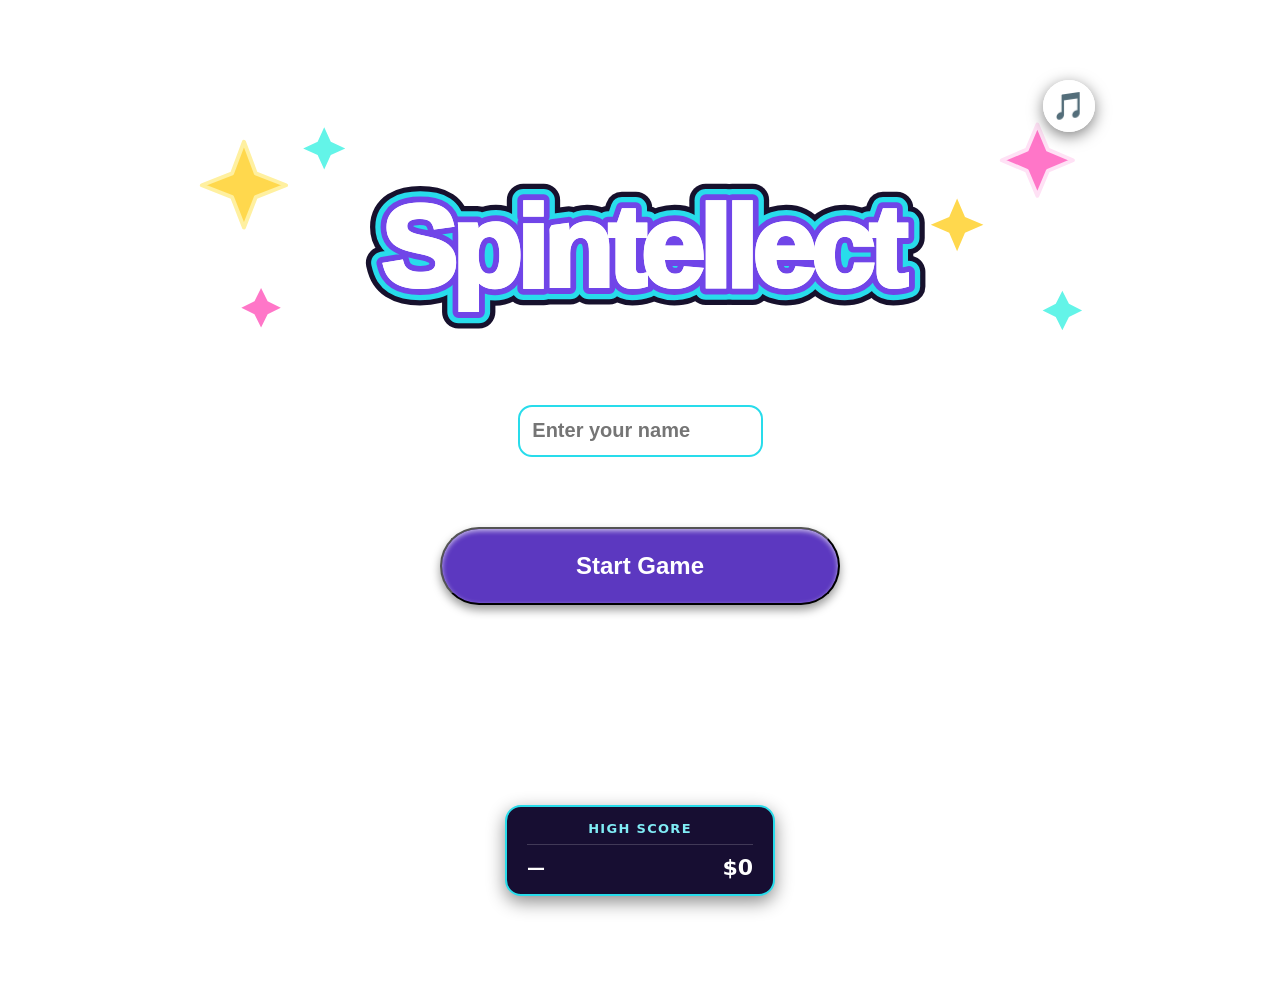
<file: index.html>
<!doctype html>
<html lang="en">
  <head>
    <meta charset="UTF-8" />
    <meta name="viewport" content="width=device-width, initial-scale=1.0" />
    <title>Spintellect</title>
    <link
      rel="icon"
      type="image/svg+xml"
      href="assets/images/SpintellectLogo.svg"
    />
    <link rel="stylesheet" href="styles/base.css" />
    <link rel="stylesheet" href="styles/layout.css" />
    <link rel="stylesheet" href="styles/titlepage.css" />
    <link rel="stylesheet" href="styles/game.css" />
    <link rel="stylesheet" href="styles/wheel.css" />
    <!-- keep state.js at the top of the scripts so it loads first -->
    <script defer src="js/state.js"></script>
    <!-- question banks -->
    <script defer src="questions/art-literature.js"></script>
    <script defer src="questions/film-tv.js"></script>
    <script defer src="questions/music.js"></script>
    <script defer src="questions/technology.js"></script>
    <script defer src="questions/culture-tradition.js"></script>
    <script defer src="questions/food-drink.js"></script>
    <script defer src="questions/general-knowledge.js"></script>
    <script defer src="questions/geography.js"></script>
    <script defer src="questions/history.js"></script>
    <script defer src="questions/maths.js"></script>
    <script defer src="questions/nature.js"></script>
    <script defer src="questions/science.js"></script>
    <script defer src="questions/sports.js"></script>
    <script defer src="questions/videogames.js"></script>
    <!-- add new files here -->
    <script defer src="js/titlepage.js"></script>
    <script defer src="js/quiz-render.js"></script>
    <script defer src="js/lifelines.js"></script>
    <script defer src="js/game.js"></script>
    <script defer src="js/category-select.js"></script>

    <!-- keep main.js at the end of the scripts so it loads last -->
    <script defer src="js/main.js"></script>
  </head>
  <body>
    <!-- START QUIZ Title Page -->
    <main id="title-screen" data-screen>
      <video autoplay muted loop playsinline id="background-video">
        <source src="assets/videos/245751.mp4" type="video/mp4" />
      </video>

      <audio id="background-music" loop>
        <source src="assets/sounds/christmas-theme.mp3" type="audio/mpeg" />
      </audio>

      <button
        type="button"
        id="music-toggle"
        aria-label="Turn music on"
        aria-pressed="false"
      >
        🎵
      </button>

      <img
        src="assets/images/SpintellectLogo.svg"
        alt="Spintellect logo"
        class="game-logo"
      />

      <form id="playerForm">
        <input
          type="text"
          id="playerName"
          name="playerName"
          placeholder="Enter your name"
          required
        />

        <button type="submit" id="startGame">Start Game</button>
      </form>

      <div id="highestScoreDisplay">
        <h3>High Score</h3>
        <div class="high-score-row">
          <span id="highScoreHolder">—</span>
          <span id="highestScore">$0</span>
        </div>
      </div>
    </main>
    <!-- END QUIZ Title Page -->

    <!-- START WHEEL SCREEN ELEMENTS -->
    <div id="wheel-screen" data-screen hidden>
      <div class="wheel-wrapper">
        <header class="top-bar">
          <span class="level"
            >Level <span id="wheel-level-display">1</span></span
          >

          <span class="money"
            >Money: $<span id="wheel-money-display">0</span></span
          >

          <div class="lives">
            <span>Lives:</span>
            <div class="hearts" id="wheel-lives-display" role="img"></div>
          </div>
        </header>

        <div class="wheel-card">
          <div class="wheel-container">
            <div class="pointer"></div>
            <canvas id="wheel-canvas" width="400" height="400"></canvas>
          </div>

          <h2 id="selected-category-display">
            Spin the wheel to choose a category!
          </h2>

          <button type="button" id="spin-button">Spin Wheel</button>

          <div id="wheel-actions" hidden>
            <button type="button" id="confirm-category-btn">Start Round</button>
            <button type="button" id="respin-btn">Spin Again ($50)</button>
          </div>
        </div>
      </div>
    </div>
    <!-- END WHEEL SCREEN ELEMENTS -->

    <!-- START QUIZ SCREEN ELEMENTS -->

    <div id="game-container" data-screen hidden>
      <h1 class="visually-hidden">Spintellect</h1>
      <div id="quiz-screen">
        <header class="top-bar">
          <span class="level">Level <span id="level-display"></span></span>

          <span class="money">Money: $<span id="money-display">0</span></span>

          <div class="lives">
            <span>Lives:</span>
            <div class="hearts" id="lives-display" role="img"></div>
          </div>
        </header>

        <section class="question-card">
          <div id="question-view">
            <p class="timer" id="timer" role="timer">
              <span id="timer-display"></span>s
            </p>
            <p class="question">
              <span class="question-mark" aria-hidden="true">?</span>
              <span id="question-text"></span>
            </p>
            <div id="options-container"></div>

            <!-- Lifeline Buttons -->
            <div id="lifelines-container" class="lifelines">
              <button type="button" id="lifeline-extra-time">+10s Time</button>
              <button type="button" id="lifeline-fifty-fifty">50 / 50</button>
              <button type="button" id="lifeline-skip">Switch Question</button>
            </div>
          </div>

          <div id="result-view" hidden>
            <p class="question">
              <span class="question-mark" aria-hidden="true">!</span>
              <span id="result-title"></span>
            </p>
            <p id="result-message"></p>
            <div id="result-actions"></div>
          </div>
        </section>

        <footer class="round-info" id="round-info">
          <span id="category-label"></span>
          <span id="question-counter"></span>
        </footer>
      </div>
      <!-- END QUIZ SCREEN ELEMENTS -->
    </div>
  </body>
</html>
</file>
<file: styles/base.css>
/* reset, fonts, colors/variables, body */
:root {
  --bg: #0b0617;
  --accent: #5c38c0; /* primary */
  --accent-2: #80ecf5; /* secondary */

  /* derived from the palette, not from your list: tweak freely */
  --surface: #160e2a; /* question card */
  --surface-raised: #241a3f; /* answer buttons */
  --surface-hover: #2f2252; /* button hover */

  --text: #f2eefb; /* light text for the dark background */
  --red-600: #c1272d; /* heart */

  --font-sans: "Inter", system-ui, sans-serif;

  --correct: #3ddc97;
  --wrong: #ff5c6c;
}

*,
*::before,
*::after {
  box-sizing: border-box;
}

body {
  margin: 0;
  font-family: var(--font-sans);
}

.visually-hidden {
  position: absolute;
  width: 1px;
  height: 1px;
  overflow: hidden;
  clip-path: inset(50%);
  white-space: nowrap;
}
</file>
<file: styles/layout.css>
/* page structure, screens */
[hidden] {
  display: none !important;
}

#game-container {
  min-height: 100vh;
  display: grid;
  place-items: center;
  padding: 2rem;
  background: var(--bg);
}

#quiz-screen {
  width: min(100%, 820px);
  display: flex;
  flex-direction: column;
  gap: 1.5rem;
}

.question-card {
  padding: 3rem 2.6rem 3.4rem;
}

.top-bar {
  display: flex;
  justify-content: space-between;
  align-items: center;
  padding: 0 0.5rem; /* lines up with the footer text */
}

.lives {
  display: flex;
  align-items: center;
  gap: 0.6rem;
}

#options-container {
  display: grid;
  grid-template-columns: repeat(2, 1fr);
  gap: 1.9rem 1.5rem;
  padding: 0 1.5rem;
}

.round-info {
  display: flex;
  justify-content: space-between;
  padding: 0 0.5rem;
}

#result-view {
  display: flex;
  flex-direction: column;
  align-items: center;
  text-align: center;
}

#result-view .question {
  justify-content: center;
  margin-bottom: 1.5rem;
}

#result-actions {
  display: flex;
  flex-wrap: wrap;
  justify-content: center;
  gap: 1.5rem;
  width: 100%;
  margin-top: 2.5rem;
}
</file>
<file: styles/titlepage.css>
/* General Settings */
body {
  min-height: 100vh;
  margin: 0;
}

/* Background Video-Desktop */
#background-video {
  position: fixed;
  top: 0;
  left: 0;
  width: 100%;
  height: 100%;
  object-fit: cover;
  object-position: center center;
  z-index: -1;
}

/* Logo-Desktop */
.game-logo {
  width: 1000px;
  max-width: 90%;
  height: auto;
  display: block;
  margin: 97px auto 0;
}

/* Player Name Input */
#playerName {
  position: static;
  display: block;

  width: min(55%, 245px);
  box-sizing: border-box;

  margin: 5px auto 0;

  font-size: clamp(14px, 2.2vw, 20px);
  font-weight: bold;
  padding: clamp(8px, 1vw, 16px);

  border: 2px solid #28dceb;
  border-radius: 14px;
  background-color: white;
}

button {
  display: block;
  width: min(80%, 400px);
  margin: 24px auto 0;
  margin-top: 70px;
  padding: clamp(18px, 1.8vw, 26px);
  font-size: clamp(16px, 2.4vw, 24px);
  font-weight: bold;
  color: white;
  background-color: #5c38c0;
  border-radius: 50px;
  cursor: pointer;
  transition: background-color 0.3s ease;
  box-shadow:
    inset 0 2px 5px rgba(255, 255, 255, 0.65),
    0 5px 10px rgba(0, 0, 0, 0.4);
}

button:hover {
  background-color: #392279;
}

/* Highest Score Display */
#highestScoreDisplay {
  position: static;
  width: 270px;
  box-sizing: border-box;
  margin: 200px auto 40px;
  padding: 14px 20px;
  color: #ffffff;
  background-color: #170e32;
  border: 2px solid #28dceb;
  border-radius: 16px;
  box-shadow: 0 6px 18px rgba(0, 0, 0, 0.45);
}

#highestScoreDisplay h3 {
  margin: 0 0 10px;
  padding-bottom: 8px;
  text-align: center;
  font-size: 13px;
  font-weight: 700;
  letter-spacing: 0.1em;
  text-transform: uppercase;
  color: var(--accent-2);
  border-bottom: 1px solid rgba(255, 255, 255, 0.18);
}

.high-score-row {
  display: flex;
  justify-content: space-between;
  align-items: center;
  gap: 16px;
}

#highScoreHolder {
  font-size: 18px;
  font-weight: 600;
  text-align: left;
  overflow: hidden;
  text-overflow: ellipsis;
  white-space: nowrap;
}

#highestScore {
  font-size: 22px;
  font-weight: 700;
  font-variant-numeric: tabular-nums;
  flex-shrink: 0;
}

/* Background Music Toggle */
#music-toggle {
  position: absolute;
  top: 10px;
  right: 185px;
  z-index: 10;

  width: 52px;
  height: 52px;
  display: flex;
  align-items: center;
  justify-content: center;

  background: rgba(255, 255, 255, 0.9);
  backdrop-filter: blur(40px);
  -webkit-backdrop-filter: blur(18px);
  border: 1px solid white;
  border-radius: 50%;

  color: #19191c;
  font-size: 27px;
  cursor: pointer;

  box-shadow: 0 4px 15px rgba(0, 0, 0, 0.5);
  transition:
    transform 0.2s ease,
    background 0.2s ease;
}

#music-toggle:hover {
  background: white;
  transform: scale(1.1);
}

#music-toggle:focus-visible {
  outline: 3px solid #ff8caa;
  outline-offset: 4px;
}

/* Background Video-Tablet */
@media (min-width: 481px) and (max-width: 1024px) {
  #background-video {
    object-fit: cover;
    object-position: 85% center;
  }
}

/* Background Video-Mobile */
@media (max-width: 480px) {
  #background-video {
    object-fit: cover;
    object-position: 85% center;
  }
}

/* Logo-Tablet */
@media (min-width: 769px) and (max-width: 1024px) {
  .game-logo {
    width: 100%;
    max-width: 900px;
    margin: 30px auto 0;
  }
}

/* Logo-Mobile */
@media (max-width: 768px) {
  .game-logo {
    width: 100%;
    max-width: 750px;
    margin: 200px auto 0;
  }
}

/* Player Name Input-Mobile */
@media (max-width: 480px) {
  #playerName {
    width: 40%;
    max-width: 180px;
    margin-top: 25px;
    padding: 8px;
    font-size: 14px;
  }
}

/* CTA Button-Tablet */
@media (min-width: 481px) and (max-width: 1024px) {
  button {
    width: min(70%, 340px);
    padding: 18px;
    font-size: 20px;
    margin-top: 50px;
  }
}

/* CTA Button-Mobile */
@media (max-width: 480px) {
  button {
    width: 65%;
    max-width: 260px;
    padding: 14px;
    font-size: 16px;
    margin-top: 35px;
  }
}

/* Highest Score-Tablet */
@media (min-width: 481px) and (max-width: 1024px) {
  #highestScoreDisplay {
    width: 240px;
    margin-top: 100px;
  }
}

/* Highest Score-Mobile */
@media (max-width: 480px) {
  #highestScoreDisplay {
    width: 210px;
    margin-top: 150px;
    padding: 12px 14px;
  }

  #highestScoreDisplay h3 {
    font-size: 12px;
  }

  #highScoreHolder {
    font-size: 15px;
  }

  #highestScore {
    font-size: 18px;
  }
}
</file>
<file: styles/game.css>
/* question screen, timer, lives, money */
.question-card {
  border-radius: 40px;
  background: var(--surface);
  color: var(--text);
}

.question {
  display: flex;
  align-items: center;
  gap: 1.5rem;
  margin: 0 0 4rem;
  font-size: 1.35rem;
  font-weight: 300;
}

.question-mark {
  font-size: 4rem;
  font-weight: 700;
  line-height: 1;
  color: var(--accent-2);
}

.option-btn {
  padding: 1.5rem 1rem;
  border: 4px solid var(--accent);
  border-radius: 18px;
  background: var(--surface-raised);
  color: var(--text);
  font: 300 1rem var(--font-sans);
  letter-spacing: 0.02em;
  cursor: pointer;
  box-shadow: 0 6px 14px rgb(0 0 0 / 0.25);
  transition:
    transform 0.15s ease,
    background 0.15s ease;
}

.option-btn:hover,
.option-btn:focus-visible {
  background: var(--surface-hover);
  border-color: var(--accent-2);
  transform: translateY(-2px);
  outline: none;
}

.option-btn:active {
  transform: translateY(0);
}

.option-btn.correct {
  border-color: var(--correct);
  background: #12382b;
}

.option-btn.wrong {
  border-color: var(--wrong);
  background: #3a1520;
}

.option-btn:disabled {
  cursor: default;
  transform: none;
}

.round-info {
  font-family: var(--font-sans);
  font-size: 1.1rem;
  font-weight: 700;
  color: var(--text);
  /* justify-content: center;
  gap: 3rem; */
}

.level,
.lives,
.money {
  font-size: 1.1rem;
  font-weight: 700;
  color: var(--text);
}

.lives {
  display: flex;
  align-items: center;
  gap: 0.6rem;
}

.hearts {
  display: flex;
  gap: 0.35rem;
}

.heart {
  width: 1.8rem;
  height: 1.8rem;
  fill: var(--red-600);
  stroke: var(--red-600);
  stroke-width: 2;
  stroke-linejoin: round;
  transition: fill 0.2s ease;
}

.heart--lost {
  fill: transparent;
}

.timer {
  margin: 0 0 1.5rem;
  font-size: 1.35rem;
  font-weight: 700;
  color: var(--accent-2);
}

.timer--low {
  color: var(--wrong);
}

#result-message {
  display: flex;
  flex-direction: column;
  align-items: center;
  gap: 0.35rem;
  margin: 0;
  font-size: 1.25rem;
  font-weight: 300;
  line-height: 1.5;
  letter-spacing: 0.02em;
  color: var(--text);
}

.result-highlight {
  margin-top: 0.85rem;
  font-size: 1.4rem;
  font-weight: 700;
  color: var(--accent-2);
}

#result-actions .option-btn {
  width: auto;
  min-width: 210px;
  margin: 0;
  padding: 1.25rem 2rem;
}

/* Lifeline Row Layout */
#lifelines-container {
  display: flex;
  flex-direction: row;
  flex-wrap: nowrap;
  justify-content: center;
  align-items: center;
  gap: 0.75rem;
  width: 100%;
  margin-top: 1.5rem;
}

#lifelines-container button {
  display: inline-flex;
  align-items: center;
  justify-content: center;
  width: auto;
  min-width: 0;
  flex: 0 1 auto;
  margin: 0;
  padding: 0.45rem 0.9rem;
  font-size: 0.8rem;
  white-space: nowrap;
}

#lifelines-container button:disabled {
  opacity: 0.45;
  cursor: not-allowed;
}

/* Visual feedback for 50/50 eliminated answers */
.option-btn.eliminated {
  opacity: 0.25;
  pointer-events: none;
}
</file>
<file: styles/wheel.css>
/* Wheel screen layout & surface matching Amanda's quiz screen */
#wheel-screen {
  min-height: 100vh;
  display: grid;
  place-items: center;
  padding: 2rem;
  background: var(--bg);
  color: var(--text);
}

.wheel-card {
  width: min(100%, 820px);
  display: flex;
  flex-direction: column;
  align-items: center;
  gap: 2rem;
  padding: 3rem 2.6rem 3.4rem;
  border-radius: 40px;
  background: var(--surface);
  text-align: center;
}

.wheel-container {
  position: relative;
  display: inline-flex;
  justify-content: center;
  align-items: center;
}

/* Crisp cyan pointer matching --accent-2 */
.pointer {
  position: absolute;
  top: -14px;
  left: 50%;
  transform: translateX(-50%);
  width: 28px;
  height: 24px;
  background: var(--accent-2);
  clip-path: polygon(50% 100%, 0 0, 100% 0);
  filter: drop-shadow(0 4px 8px rgb(0 0 0 / 0.5));
  z-index: 10;
}

#wheel-canvas {
  display: block;
  max-width: 100%;
  height: auto;
  border-radius: 50%;
  box-shadow: 0 10px 28px rgb(0 0 0 / 0.45);
}

#selected-category-display {
  margin: 0;
  font-size: 1.5rem;
  font-weight: 700;
  color: var(--accent-2);
  letter-spacing: 0.02em;
}

/* Reset global button styles from titlepage.css inside #wheel-screen */
#wheel-screen button {
  width: auto;
  min-width: 200px;
  margin: 0;
  padding: 1.2rem 2rem;
  border: 4px solid var(--accent);
  border-radius: 18px;
  background: var(--surface-raised);
  color: var(--text);
  font: 600 1.05rem var(--font-sans);
  letter-spacing: 0.02em;
  cursor: pointer;
  box-shadow: 0 6px 14px rgb(0 0 0 / 0.25);
  transition:
    transform 0.15s ease,
    background 0.15s ease,
    border-color 0.15s ease;
}

#wheel-screen button:hover:not(:disabled),
#wheel-screen button:focus-visible:not(:disabled) {
  background: var(--surface-hover);
  border-color: var(--accent-2);
  transform: translateY(-2px);
  outline: none;
}

#wheel-screen button:active:not(:disabled) {
  transform: translateY(0);
}

#wheel-screen button:disabled {
  opacity: 0.45;
  cursor: not-allowed;
  transform: none;
}

/* Primary CTA emphasis for Confirm / Spin */
#spin-button,
#confirm-category-btn {
  background: var(--accent);
  border-color: var(--accent-2);
}

#spin-button:hover:not(:disabled),
#confirm-category-btn:hover:not(:disabled) {
  background: #6d46d6;
}

#wheel-actions {
  display: flex;
  flex-wrap: wrap;
  justify-content: center;
  gap: 1.25rem;
}

#wheel-actions.visually-hidden {
  display: none;
}

.wheel-wrapper {
  width: min(100%, 820px);
  display: flex;
  flex-direction: column;
  gap: 1.5rem;
}

.wheel-card {
  width: 100%;
  /* keep your existing .wheel-card padding, border-radius, background, and flex rules */
}

.money {
  font-size: 1.1rem;
  font-weight: 700;
  color: var(--accent-2);
}
</file>
